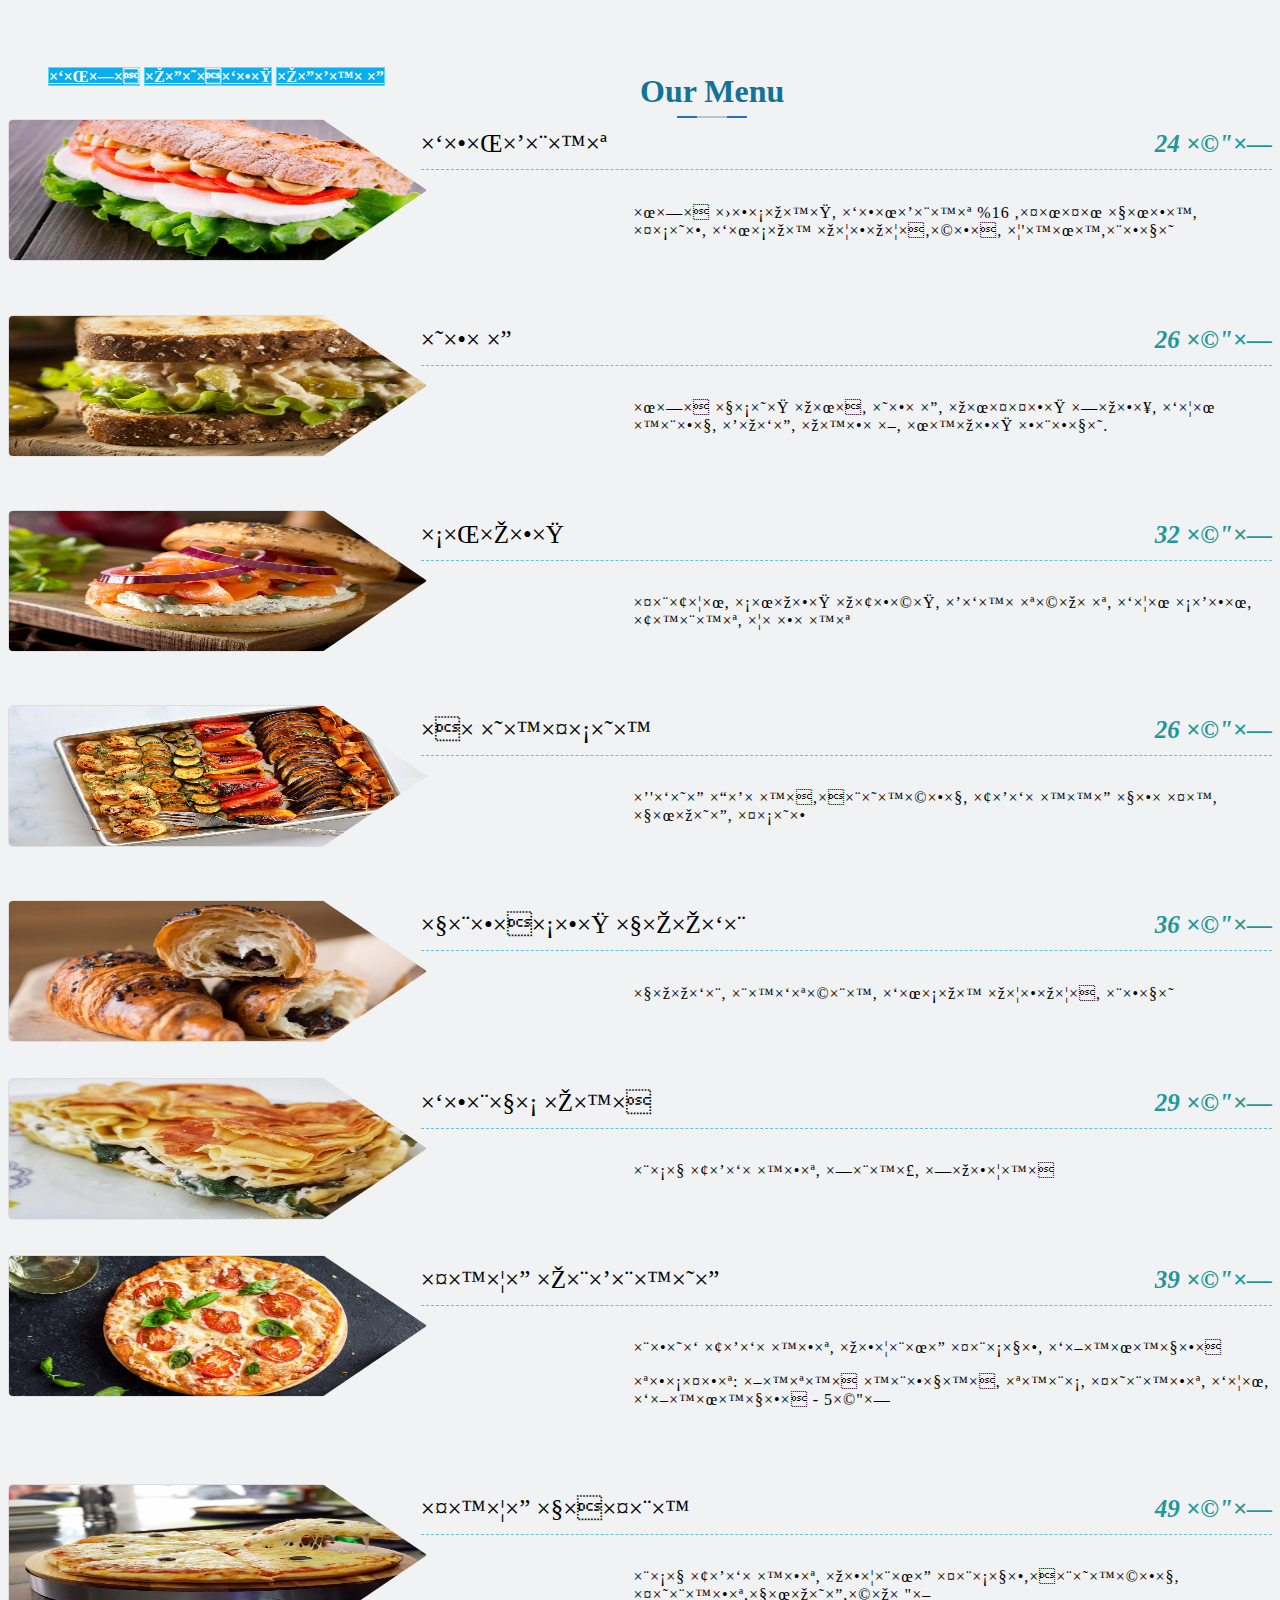
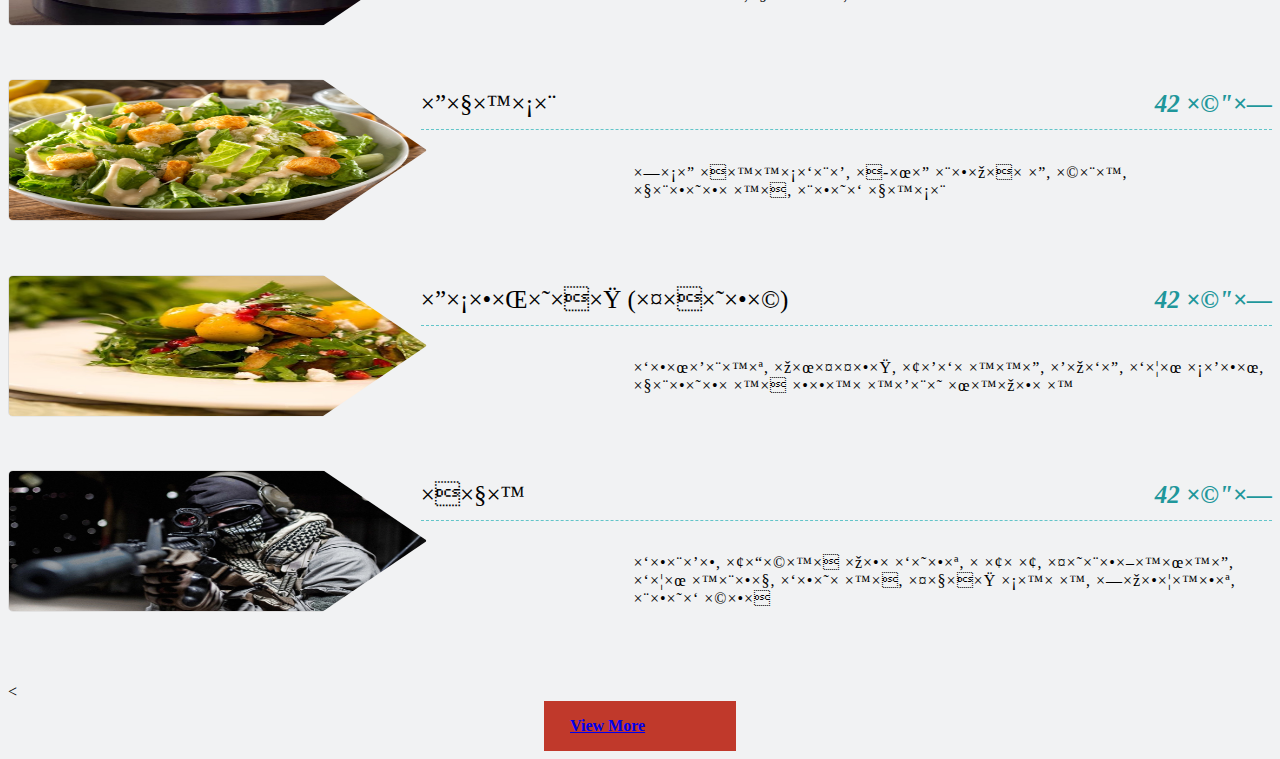
<file: ng's_files/menu.html>
<!DOCTYPE html>
<!-- saved from url=(0026)http://10.0.0.36/menu.html -->
<html><head><meta http-equiv="Content-Type" content="text/html; charset=windows-1252">
        <title> ngs menu</title>
        <link rel="stylesheet" href="./menu_files/menu.css">
    </head>
<body>
    <section id="our_menu" class="pt-5 pb-5">
		<div class="container">
			<div class="row">
				<div class="col-lg-12">
					<div class="page_title text-center mb-4">
						<h1>our menu</h1>
						<div class="single_line"></div>
					</div>
				</div>
			</div>
			<div class="row">
				<ul class="nav nav-tabs menu_tab mb-4" id="myTab" role="tablist">
					<li class="nav-item">
						<a class="nav-link active" id="breakfast-tab" data-toggle="tab" href="http://10.0.0.36/menu.html#breakfast" role="tab">בלחם</a>
					</li>
					<li class="nav-item">
						<a class="nav-link" id="lunch-tab" data-toggle="tab" href="http://10.0.0.36/menu.html#lunch" role="tab">מהטאבון</a>
					</li>
					<li class="nav-item">
						<a class="nav-link" id="dinner-tab" data-toggle="tab" href="http://10.0.0.36/menu.html#dinner" role="tab">מהגי�&nbsp;ה</a>
					</li>
				</ul>
        	</div>
			<div class="row">
				<div class="tab-content col-lg-12" id="myTabContent">
					<div class="tab-pane fade show active" id="breakfast" role="tabpanel" aria-labelledby="breakfast-tab">
						<div class="row">
							<div class="col-md-6">
								<div class="single_menu">
									<img src="./menu_files/cxVHaEO0I90Ph8uR.jpg" alt="burger">
									<div class="menu_content">
										<h4>בולגרית<span>24 ש"ח</span></h4>
										<p>לחם כוסמין, בולגרית %16 ,פלפל קלוי, פסטו, בלסמי מצומצם,שום, צ'ילי,רוקט</p>
									</div>
								</div>
								<div class="single_menu">
									<img src="./menu_files/shutterstock_173846327.jpg" alt="טונה">
									<div class="menu_content">
										<h4>טו�&nbsp;ה <span>26 ש"ח</span></h4>
										<p>לחם קסטן מלא, טו�&nbsp;ה, מלפפון חמוץ, בצל ירוק, גמבה, מיו�&nbsp;ז, לימון ורוקט.</p>
									</div>
								</div>
								<div class="single_menu">
									<img src="./menu_files/2e9406efe33b5a8c23b5e0948e6cf3b4.jpg" alt="סלמון">
									<div class="menu_content">
										<h4>סלמון  <span>32 ש"ח</span></h4>
										<p>פרעצל, סלמון מעושן, גבי�&nbsp;תשמ�&nbsp;ת, בצל סגול, עירית, צ�&nbsp;ו�&nbsp;ית</p>
									</div>
								</div>
								<div class="single_menu">
									<img src="./menu_files/ea4d13_9678f098101a436e90bec65c5a17ced3_mv2.jpg" alt="אנטיפסטי">
									<div class="menu_content">
										<h4>א�&nbsp;טיפסטי  <span>26 ש"ח</span></h4>
										<p>ג'בטה דג�&nbsp;ים,ארטישוק, עגב�&nbsp;ייה קו�&nbsp;פי, קלמטה, פסטו</p>
									</div>
								</div>
							</div>
							<div class="col-md-6">
								<div class="single_menu">
									<img src="./menu_files/&#1511;&#1512;&#1493;&#1488;&#1505;&#1493;&#1503;-&#1513;&#1493;&#1511;&#1493;&#1500;&#1491;-&#1502;&#1514;&#1499;&#1493;&#1503;-&#1513;&#1488;&#1496;&#1512;&#1505;&#1496;&#1493;&#1511;__w650h331q80.jpg" alt="קרואסון">
									<div class="menu_content">
										<h4>קרואסון קממבר  <span>36 ש"ח</span></h4>
										<p>קממבר, ריבתשרי, בלסמי מצומצם, רוקט</p>
									</div>
								</div>
								<div class="single_menu">
									<img src="./menu_files/90634047_10158273209952459_3181343492316069888_n.jpg" alt="בורקס מים">
									<div class="menu_content">
										<h4>בורקס מים <span>29 ש"ח</span></h4>
										<p>רסק עגב�&nbsp;יות, חריף, חמוצים</p>
									</div>
								</div>
								<div class="single_menu">
									<img src="./menu_files/shutterstock_658408219-2000x1125.jpg" alt="פיצה">
									<div class="menu_content">
										<h4>פיצה מרגריטה  <span>39 ש"ח</span></h4>
										<p>רוטב עגב�&nbsp;יות, מוצרלה פרסקו, בזיליקום</p>
                                        <p class="small">תוספות: זיתים ירוקים, תירס, פטריות, בצל, בזיליקום - 5ש"ח</p>
									</div>
								</div>
							</div>
						</div>
					</div>
					<div class="tab-pane fade" id="lunch" role="tabpanel" aria-labelledby="lunch-tab">
						<div class="row">
							<div class="col-md-6">
								<div class="single_menu">
									<img src="./menu_files/34050737_1813233365469696_4916733102803386368_n.jpg" alt="פיצה קאפרי">
									<div class="menu_content">
										<h4>פיצה קאפרי  <span>49 ש"ח</span></h4>
										<p>רסק עגב�&nbsp;יות, מוצרלה פרסקו,ארטישוק, פטריות,קלמטה,שמ�&nbsp;"ז</p>
									</div>
								</div>
								<div class="single_menu">
									<img src="./menu_files/shutterstock_1078017512.jpg" alt="קיסר">
									<div class="menu_content">
										<h4>הקיסר <span>42 ש"ח</span></h4>
										<p>חסה אייסברג, א-לה רומא�&nbsp;ה, שרי, קרוטו�&nbsp;ים, רוטב קיסר</p>
									</div>
								</div>
								<div class="single_menu">
									<img src="./menu_files/6_fatush_shy_mako_c.jpg" alt="הסולטאן">
									<div class="menu_content">
										<h4>הסולטאן (פאטוש)<span>42 ש"ח</span></h4>
										<p>בולגרית, מלפפון, עגב�&nbsp;ייה, גמבה, בצל סגול, קרוטו�&nbsp;ים ווי�&nbsp;יגרט לימו�&nbsp;י</p>
									</div>
								</div>
								<div class="single_menu">
									<img src="./menu_files/525821.jpg" alt="אקי">
									<div class="menu_content">
										<h4>אקי  <span>42 ש"ח</span></h4>
										<p>בורגו, עדשים מו�&nbsp;בטות, �&nbsp;ע�&nbsp;ע, פטרוזיליה, בצל ירוק, בוט�&nbsp;ים, פקאן סי�&nbsp;י, חמוציות, רוטב שום</p>
									</div>
								</div>
							</div>
							&lt;
							</div>
						</div>
					</div>
				</div>
				<a href="http://10.0.0.36/menu.html#" class=" menu_btn btn btn-danger">view more</a>
			</div>
		
	</section>

</body></html>
</file>
<file: ng's_files/menu_files/menu.css>
.page_title {
    padding: 30px 0px;
}
.page_title h1 {
    color: #137297;
    font-weight: 700;
    line-height: 2;
    margin-bottom: 0;
    position: absolute;
    left: 50%;
    text-transform: capitalize;
}
.page_title h1::before {
    background: #1f73c2;
    width: 70px;
    height: 2px;
    position: absolute;
    content: '';
    top: 90%;
    left: 50%;
    transform: translate(-50%, -50%);
}
.page_title h1::after {
    position: absolute;
    content: '';
    background: #bec3c5;
    width: 30px;
    height: 2px;
    top: 90%;
    left: 50%;
    transform: translate(-50%, -50%);
}
/*Menu starts*/
.menu_tab {
    margin: 0 auto;
    justify-content: center;
}
.nav-item {
    display: inline-block;
    text-align: center;
}
.nav-tabs .nav-link{
    transition: .3s;
}
.nav-tabs .nav-link {
    background: #0aadee;
    color: #fff;
    font-weight: 700;
    border: 1px solid #56def0;
    text-transform: capitalize;
}
.nav-link {
    color: #000;
}
.nav-tabs .nav-link:hover {
    background: #1d71b6;
    color: #fff;
    border: 1px solid #71c3e4;
}
.single_menu {
    position: relative;
    margin-bottom: 75px;
    transition: .3s;
}
.single_menu:hover img{
    -webkit-clip-path: polygon(0% 0%, 100% 0, 100% 50%, 100% 100%, 0% 100%);
clip-path: polygon(0% 0%, 100% 0, 100% 50%, 100% 100%, 0% 100%);

}
.single_menu img {
    width: 33%;
    position: absolute;
    height: 140px;
    -webkit-clip-path: polygon(0% 0%, 75% 0%, 100% 50%, 75% 100%, 0% 100%);
    clip-path: polygon(0% 0%, 75% 0%, 100% 50%, 75% 100%, 0% 100%);
    transition: .3s;
    border: 1px solid #ddd;
    border-radius: 5px;
}
.menu_content {
    padding-left: 200px;
}
.menu_content h4 {
    font-size: 25px;
    font-weight: 300;
    border-bottom: 1px dashed #62c5c9;
    line-height: 2;
    text-transform: capitalize;
    margin-left: 20%;
}
.menu_content h4 span {
    font-size: 25px;
    font-weight: 800;
    float: right;
    font-style: italic;
    color: #1f979b;
}
.menu_content p {
    font-weight: 200;
    font-size: 16px;
    letter-spacing: 1px;
    margin-left: 40%;
}
.menu_btn.btn.btn-danger {
    margin: 0 auto;
    display: block;
    width: 140px;
}
/*Menu ends*/
.menu_btn.btn.btn-danger {
	margin: 0 auto;
	display: block;
	width: 140px;
}
.btn.btn-danger {
	background: #c0392b;
	border: 1px solid #c0392b;
	transition: .3s;
	position: relative;
	z-index: 1;
	text-transform: capitalize;
	font-weight: 700;
	overflow: hidden;
	padding: 15px 25px;
}
.btn.btn-danger::before {
	position: absolute;
	content: '';
	background: #e74c3c;
	width: 100%;
	height: 100%;
	left: -100%;
	top: 100%;
	transition: .3s;
	z-index: -1;
}
.btn.btn-danger:hover:before{
    top: 0;
    left: 0;
}
body{
    background-color: #f1f2f3;
}
</file>
